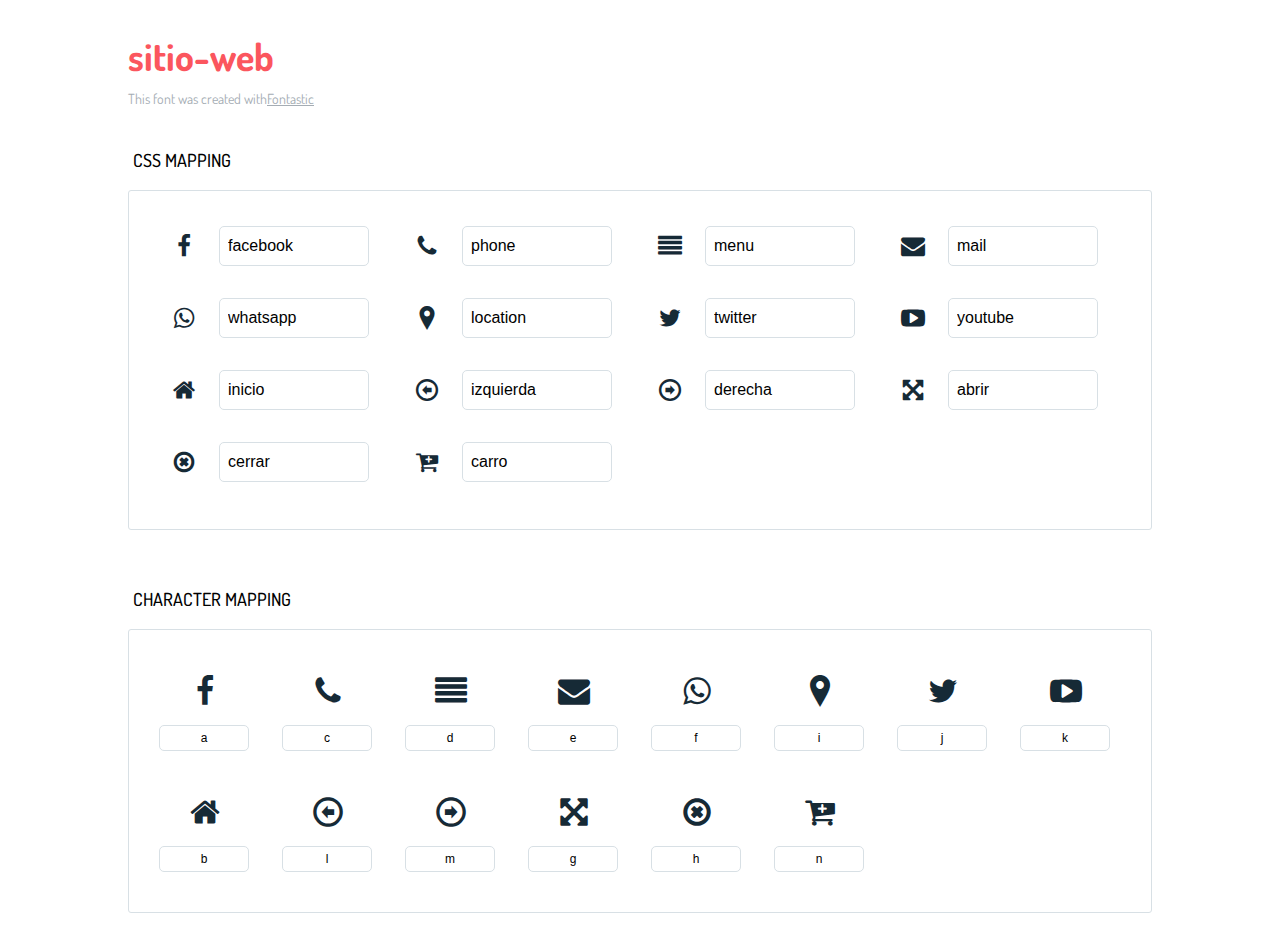
<file: icons-reference.html>
<!DOCTYPE html>
<html lang="en">
  <head>
    <meta charset="utf-8">
    <meta http-equiv="X-UA-Compatible" content="IE=edge,chrome=1">
    <meta name="viewport" content="width=device-width,initial-scale=1">
    <title>Font Reference - sitio-web</title>
    <link href="http://fonts.googleapis.com/css?family=Dosis:400,500,700" rel="stylesheet" type="text/css">
    <link rel="stylesheet" href="styles.css">
    <style type="text/css">html,body,div,span,applet,object,iframe,h1,h2,h3,h4,h5,h6,p,blockquote,pre,a,abbr,acronym,address,big,cite,code,del,dfn,em,img,ins,kbd,q,s,samp,small,strike,strong,sub,sup,tt,var,dl,dt,dd,ol,ul,li,fieldset,form,label,legend,table,caption,tbody,tfoot,thead,tr,th,td{margin:0;padding:0;border:0;outline:0;font-weight:inherit;font-style:inherit;font-family:inherit;font-size:100%;vertical-align:baseline}body{line-height:1;color:#000;background:#fff}ol,ul{list-style:none}table{border-collapse:separate;border-spacing:0;vertical-align:middle}caption,th,td{text-align:left;font-weight:normal;vertical-align:middle}a img{border:none}*{-webkit-box-sizing:border-box;-moz-box-sizing:border-box;box-sizing:border-box}body{font-family:'Dosis','Tahoma',sans-serif}.container{margin:15px auto;width:80%}h1{margin:40px 0 20px;font-weight:700;font-size:38px;line-height:32px;color:#fb565e}h2{font-size:18px;padding:0 0 21px 5px;margin:45px 0 0 0;text-transform:uppercase;font-weight:500}.small{font-size:14px;color:#a5adb4;}.small a{color:#a5adb4;}.small a:hover{color:#fb565e}.glyphs.character-mapping{margin:0 0 20px 0;padding:20px 0 20px 30px;color:rgba(0,0,0,0.5);border:1px solid #d8e0e5;border-radius:3px;}.glyphs.character-mapping li{margin:0 30px 20px 0;display:inline-block;width:90px}.glyphs.character-mapping .icon{margin:10px 0 10px 15px;padding:15px;position:relative;width:55px;height:55px;color:#162a36 !important;overflow:hidden;border-radius:3px;font-size:32px;}.glyphs.character-mapping .icon svg{fill:#000}.glyphs.character-mapping input{margin:0;padding:5px 0;line-height:12px;font-size:12px;display:block;width:100%;border:1px solid #d8e0e5;border-radius:5px;text-align:center;outline:0;}.glyphs.character-mapping input:focus{border:1px solid #fbde4a;-webkit-box-shadow:inset 0 0 3px #fbde4a;box-shadow:inset 0 0 3px #fbde4a}.glyphs.character-mapping input:hover{-webkit-box-shadow:inset 0 0 3px #fbde4a;box-shadow:inset 0 0 3px #fbde4a}.glyphs.css-mapping{margin:0 0 60px 0;padding:30px 0 20px 30px;color:rgba(0,0,0,0.5);border:1px solid #d8e0e5;border-radius:3px;}.glyphs.css-mapping li{margin:0 30px 20px 0;padding:0;display:inline-block;overflow:hidden}.glyphs.css-mapping .icon{margin:0;margin-right:10px;padding:13px;height:50px;width:50px;color:#162a36 !important;overflow:hidden;float:left;font-size:24px}.glyphs.css-mapping input{margin:0;margin-top:5px;padding:8px;line-height:16px;font-size:16px;display:block;width:150px;height:40px;border:1px solid #d8e0e5;border-radius:5px;background:#fff;outline:0;float:right;}.glyphs.css-mapping input:focus{border:1px solid #fbde4a;-webkit-box-shadow:inset 0 0 3px #fbde4a;box-shadow:inset 0 0 3px #fbde4a}.glyphs.css-mapping input:hover{-webkit-box-shadow:inset 0 0 3px #fbde4a;box-shadow:inset 0 0 3px #fbde4a}</style>
  </head>
  <body>
    <div class="container">
      <h1>sitio-web</h1>
      <p class="small">This font was created with<a href="http://fontastic.me/">Fontastic</a></p>
      <h2>CSS mapping</h2>
      <ul class="glyphs css-mapping">
        <li>
          <div class="icon icon-facebook"></div>
          <input type="text" readonly="readonly" value="facebook">
        </li>
        <li>
          <div class="icon icon-phone"></div>
          <input type="text" readonly="readonly" value="phone">
        </li>
        <li>
          <div class="icon icon-menu"></div>
          <input type="text" readonly="readonly" value="menu">
        </li>
        <li>
          <div class="icon icon-mail"></div>
          <input type="text" readonly="readonly" value="mail">
        </li>
        <li>
          <div class="icon icon-whatsapp"></div>
          <input type="text" readonly="readonly" value="whatsapp">
        </li>
        <li>
          <div class="icon icon-location"></div>
          <input type="text" readonly="readonly" value="location">
        </li>
        <li>
          <div class="icon icon-twitter"></div>
          <input type="text" readonly="readonly" value="twitter">
        </li>
        <li>
          <div class="icon icon-youtube"></div>
          <input type="text" readonly="readonly" value="youtube">
        </li>
        <li>
          <div class="icon icon-inicio"></div>
          <input type="text" readonly="readonly" value="inicio">
        </li>
        <li>
          <div class="icon icon-izquierda"></div>
          <input type="text" readonly="readonly" value="izquierda">
        </li>
        <li>
          <div class="icon icon-derecha"></div>
          <input type="text" readonly="readonly" value="derecha">
        </li>
        <li>
          <div class="icon icon-abrir"></div>
          <input type="text" readonly="readonly" value="abrir">
        </li>
        <li>
          <div class="icon icon-cerrar"></div>
          <input type="text" readonly="readonly" value="cerrar">
        </li>
        <li>
          <div class="icon icon-carro"></div>
          <input type="text" readonly="readonly" value="carro">
        </li>
      </ul>
      <h2>Character mapping</h2>
      <ul class="glyphs character-mapping">
        <li>
          <div data-icon="a" class="icon"></div>
          <input type="text" readonly="readonly" value="a">
        </li>
        <li>
          <div data-icon="c" class="icon"></div>
          <input type="text" readonly="readonly" value="c">
        </li>
        <li>
          <div data-icon="d" class="icon"></div>
          <input type="text" readonly="readonly" value="d">
        </li>
        <li>
          <div data-icon="e" class="icon"></div>
          <input type="text" readonly="readonly" value="e">
        </li>
        <li>
          <div data-icon="f" class="icon"></div>
          <input type="text" readonly="readonly" value="f">
        </li>
        <li>
          <div data-icon="i" class="icon"></div>
          <input type="text" readonly="readonly" value="i">
        </li>
        <li>
          <div data-icon="j" class="icon"></div>
          <input type="text" readonly="readonly" value="j">
        </li>
        <li>
          <div data-icon="k" class="icon"></div>
          <input type="text" readonly="readonly" value="k">
        </li>
        <li>
          <div data-icon="b" class="icon"></div>
          <input type="text" readonly="readonly" value="b">
        </li>
        <li>
          <div data-icon="l" class="icon"></div>
          <input type="text" readonly="readonly" value="l">
        </li>
        <li>
          <div data-icon="m" class="icon"></div>
          <input type="text" readonly="readonly" value="m">
        </li>
        <li>
          <div data-icon="g" class="icon"></div>
          <input type="text" readonly="readonly" value="g">
        </li>
        <li>
          <div data-icon="h" class="icon"></div>
          <input type="text" readonly="readonly" value="h">
        </li>
        <li>
          <div data-icon="n" class="icon"></div>
          <input type="text" readonly="readonly" value="n">
        </li>
      </ul>
    </div>
    <script>(function() {
  var glyphs, i, len, ref;

  ref = document.getElementsByClassName('glyphs');
  for (i = 0, len = ref.length; i < len; i++) {
    glyphs = ref[i];
    glyphs.addEventListener('click', function(event) {
      if (event.target.tagName === 'INPUT') {
        return event.target.select();
      }
    });
  }

}).call(this);

    </script>
  </body>
</html>
</file>
<file: styles.css>
@charset "UTF-8";

@font-face {
  font-family: "sitio-web";
  src:url("fonts/sitio-web.eot");
  src:url("fonts/sitio-web.eot?#iefix") format("embedded-opentype"),
    url("fonts/sitio-web.woff") format("woff"),
    url("fonts/sitio-web.ttf") format("truetype"),
    url("fonts/sitio-web.svg#sitio-web") format("svg");
  font-weight: normal;
  font-style: normal;

}

[data-icon]:before {
  font-family: "sitio-web" !important;
  content: attr(data-icon);
  font-style: normal !important;
  font-weight: normal !important;
  font-variant: normal !important;
  text-transform: none !important;
  speak: none;
  line-height: 1;
  -webkit-font-smoothing: antialiased;
  -moz-osx-font-smoothing: grayscale;
}

[class^="icon-"]:before,
[class*=" icon-"]:before {
  font-family: "sitio-web" !important;
  font-style: normal !important;
  font-weight: normal !important;
  font-variant: normal !important;
  text-transform: none !important;
  speak: none;
  line-height: 1;
  -webkit-font-smoothing: antialiased;
  -moz-osx-font-smoothing: grayscale;
}

.icon-facebook:before {
  content: "\61";
}
.icon-phone:before {
  content: "\63";
}
.icon-menu:before {
  content: "\64";
}
.icon-mail:before {
  content: "\65";
}
.icon-whatsapp:before {
  content: "\66";
}
.icon-location:before {
  content: "\69";
}
.icon-twitter:before {
  content: "\6a";
}
.icon-youtube:before {
  content: "\6b";
}
.icon-inicio:before {
  content: "\62";
}
.icon-izquierda:before {
  content: "\6c";
}
.icon-derecha:before {
  content: "\6d";
}
.icon-abrir:before {
  content: "\67";
}
.icon-cerrar:before {
  content: "\68";
}
.icon-carro:before {
  content: "\6e";
}
</file>
